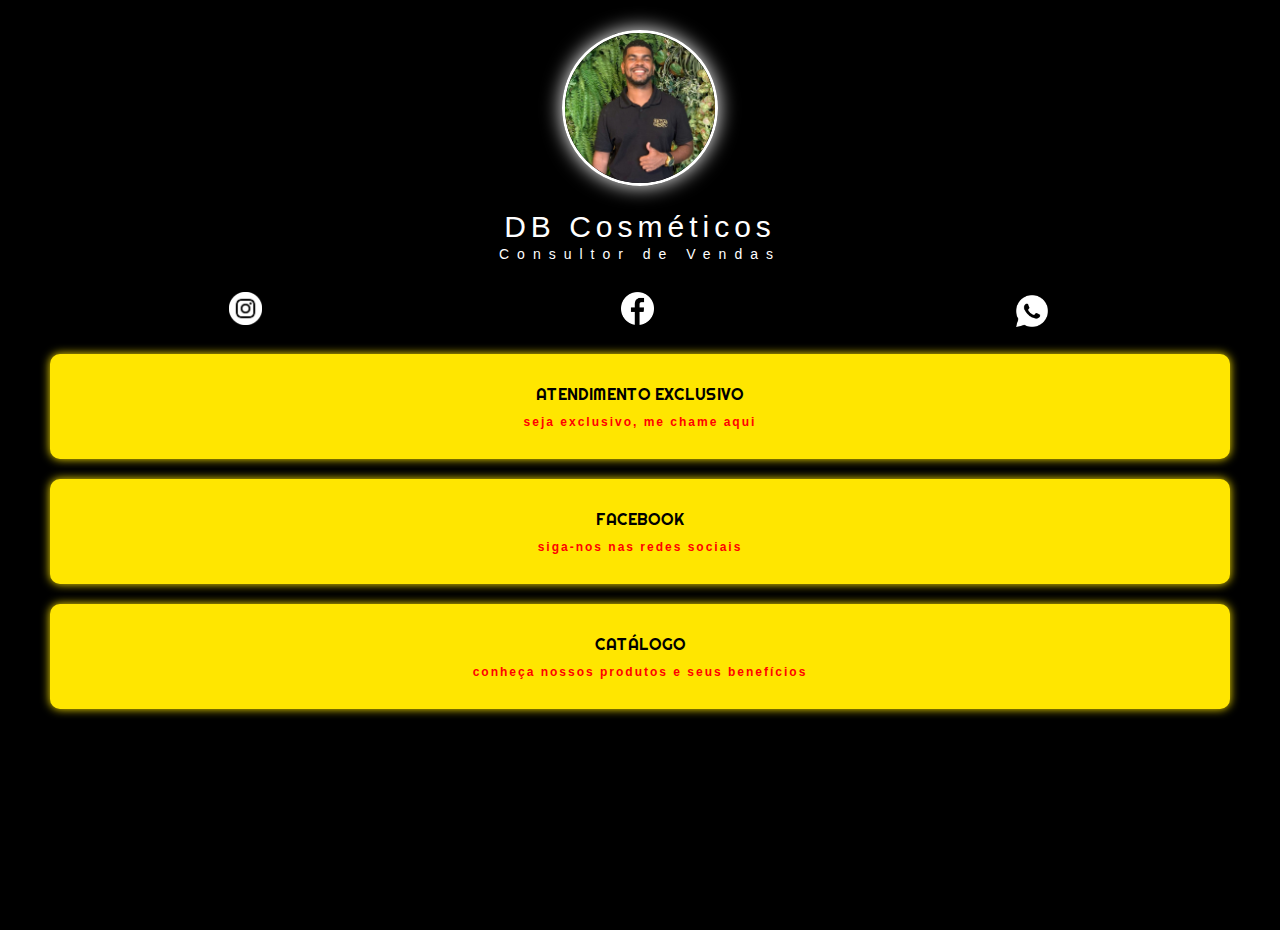
<file: index.html>
<!DOCTYPE html>
<html lang="pt">
<head>
    <meta charset="UTF-8">
    <meta http-equiv="X-UA-Compatible" content="IE=edge">
    <meta name="viewport" content="width=, initial-scale=1.0">
    <title>Linktree</title>

    <link href="https://fonts.googleapis.com/css2?family=Bangers&family=Boogaloo&family=Outfit:wght@300&family=Righteous&display=swap" rel="stylesheet">

    <link rel="icon" type="image/x-icon" href="img/logo png.png">
    <link rel="stylesheet" href="css/style.css">

</head>
<body>
    <div class="profile">
        <img src="img/2.jpg" alt="imagem db" class="avatar">

        <h1>DB Cosméticos</h1>
        <h2>Consultor de Vendas</h2>
    </div>

    <ul class="social">

        <li>
            <a href="https://www.instagram.com/cosmeticos.db/">
              <img src="img/insta.png" alt="insta">
            </a>
        </li>

        <li>
            <a href="https://www.facebook.com/bernardobispoconsultor">
              <img src="img/face.png" alt="facebook">
            </a>
        </li>
        <li>
            <a href="https://api.whatsapp.com/send?phone=5521990855289">
              <img src="img/whatsapp.png" alt="whatsapp" class="zap">
            </a>
        </li>

    </ul>

    <ul class="link-list">
        
        <li>
            <a href="https://api.whatsapp.com/send?phone=5521990855289">
                ATENDIMENTO EXCLUSIVO
                <span>seja exclusivo, me chame aqui</span>
            </a>
        </li>
        <li>    
            <a href="https://www.facebook.com/bernardobispoconsultor">
                FACEBOOK
                <span>siga-nos nas redes sociais</span>
            </a>
        </li> 
        <li>    
            <a href="pag_produtos.html">
                CATÁLOGO
                <span>conheça nossos produtos e seus benefícios</span>
            </a>
        </li> 
      
    </ul>


   
</body>
</html>
</file>
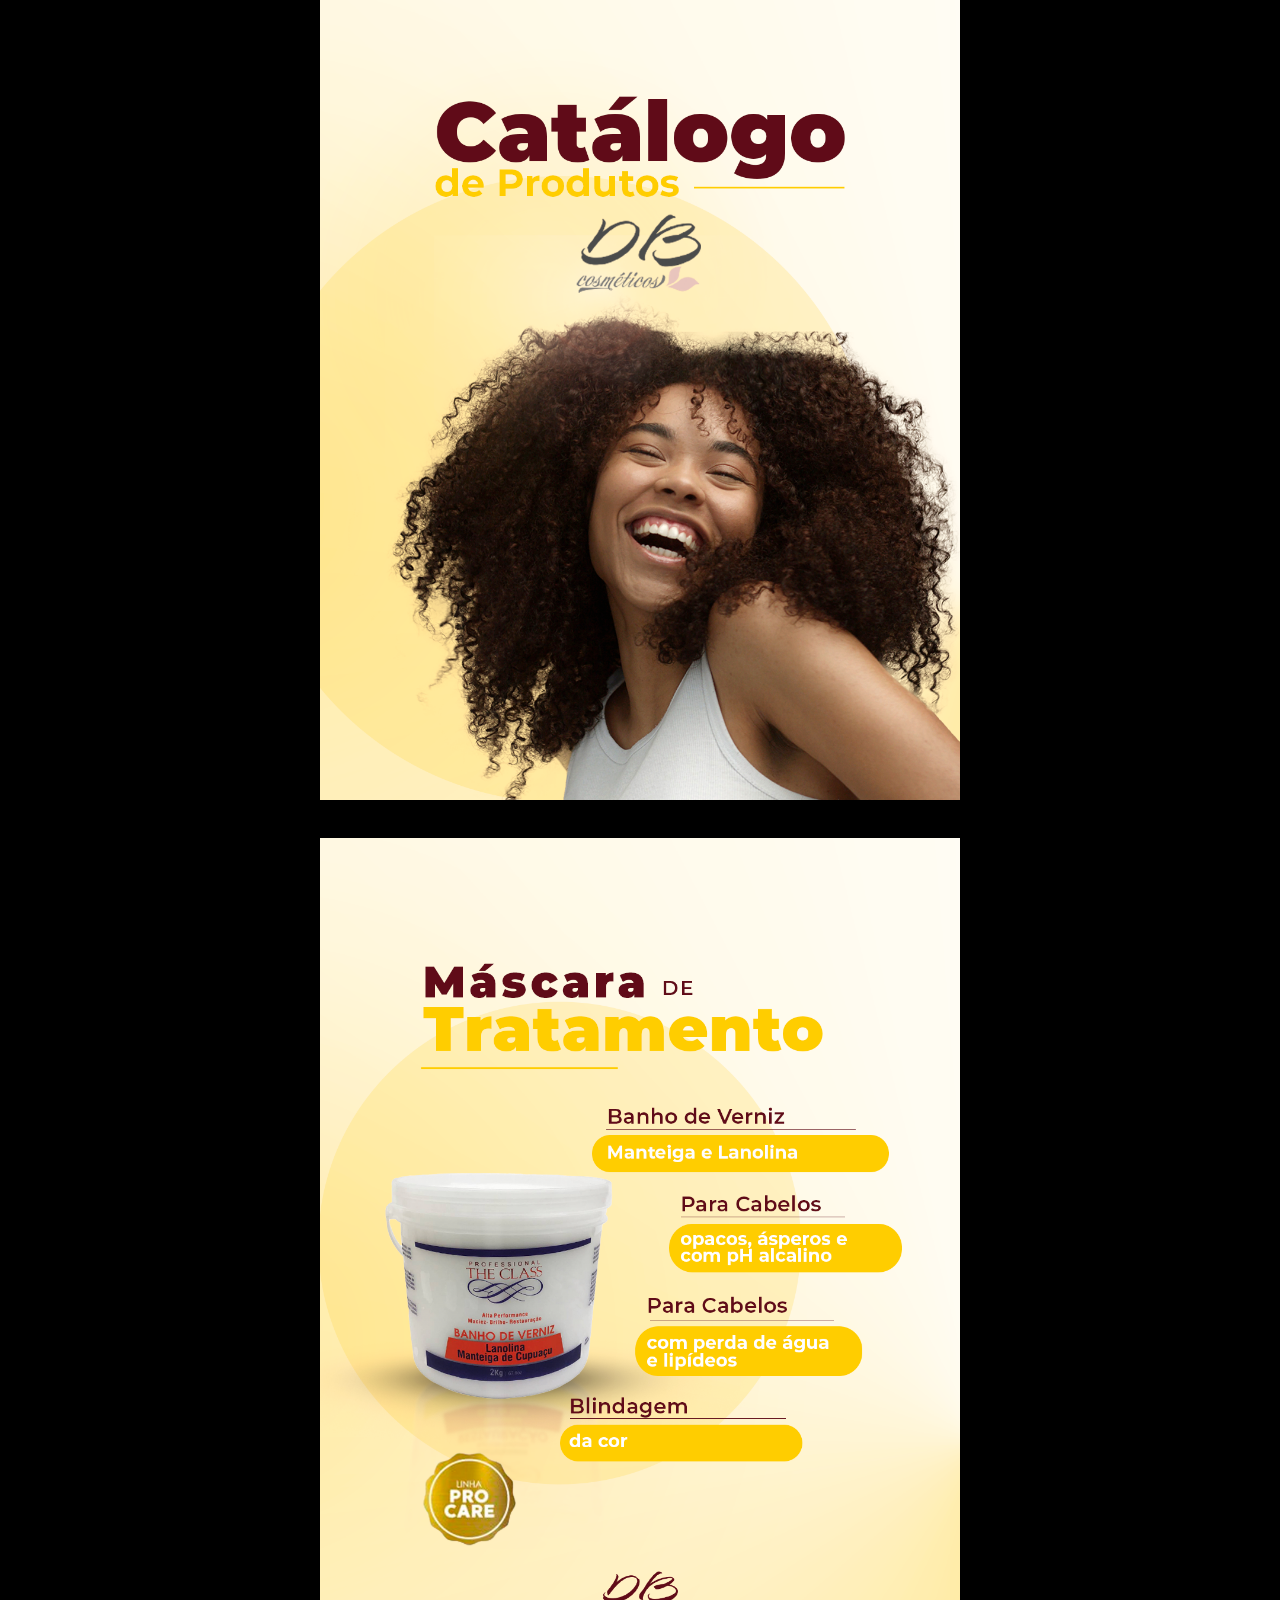
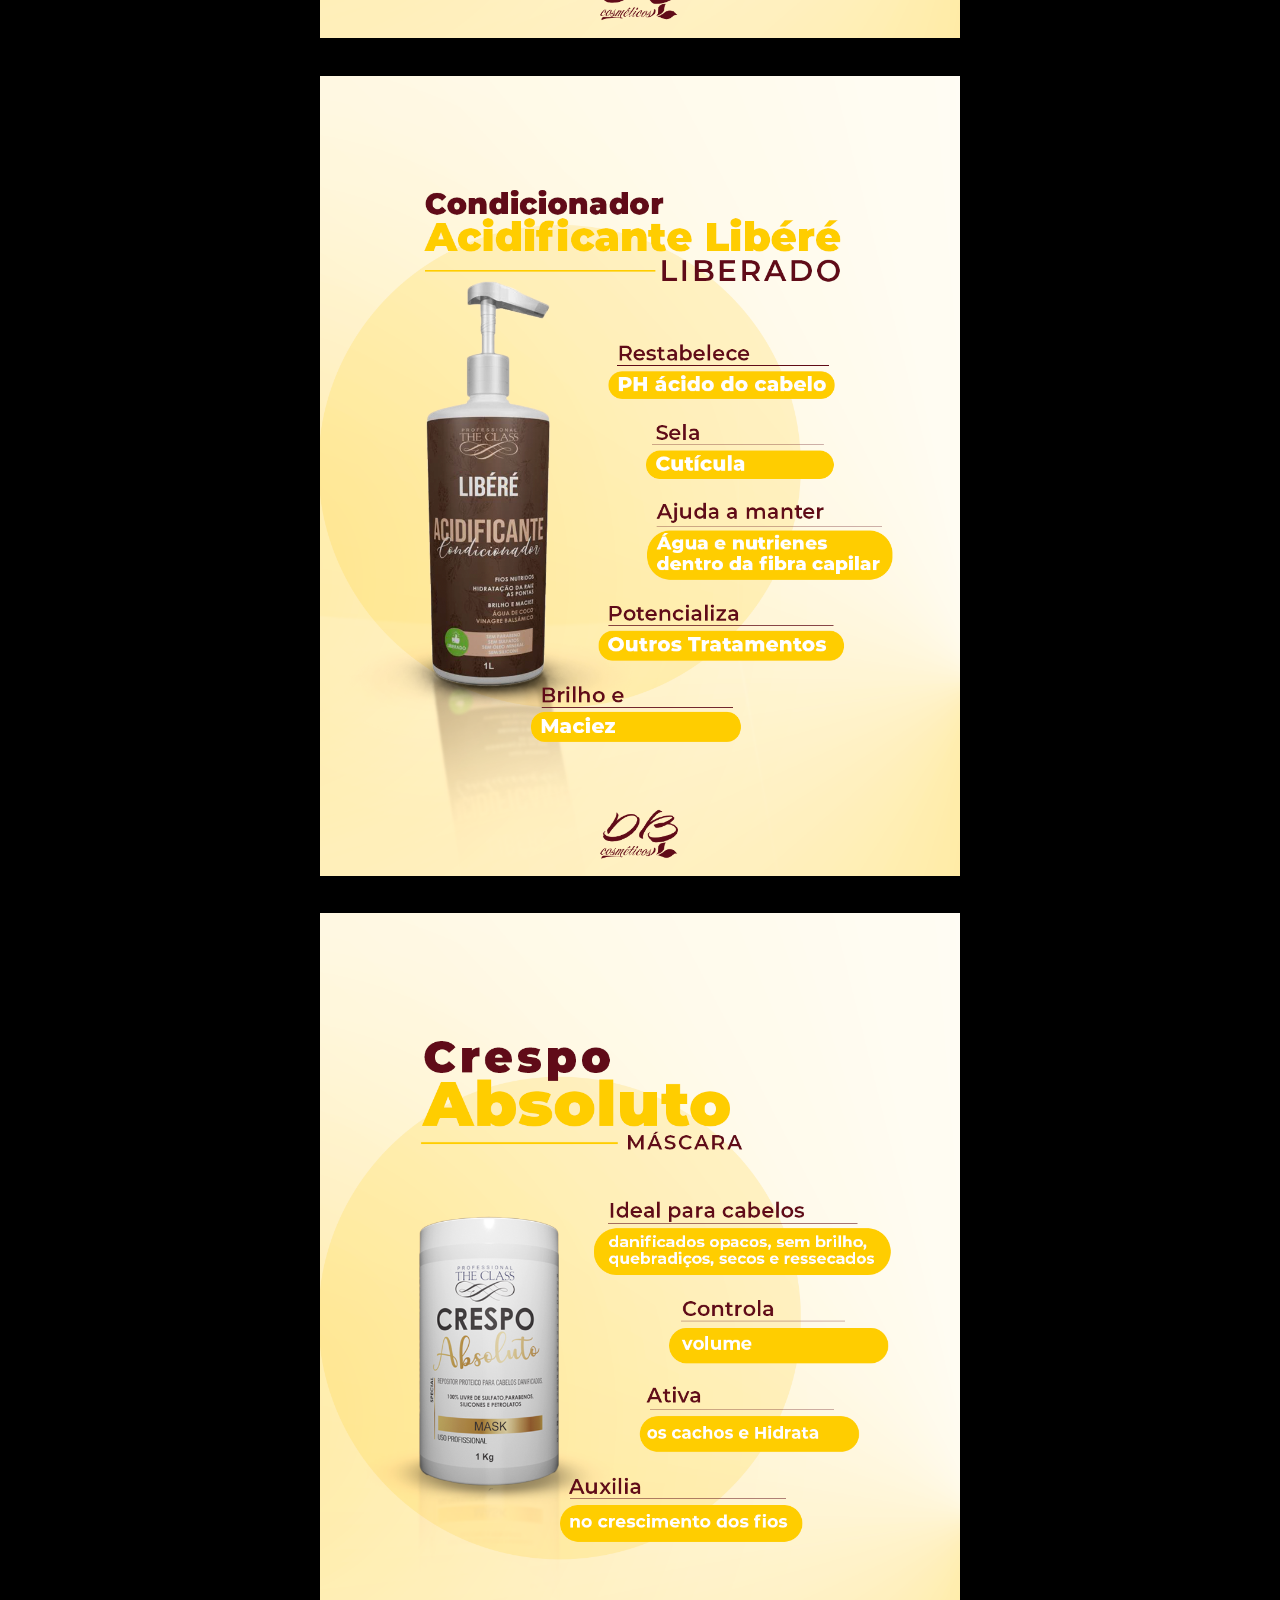
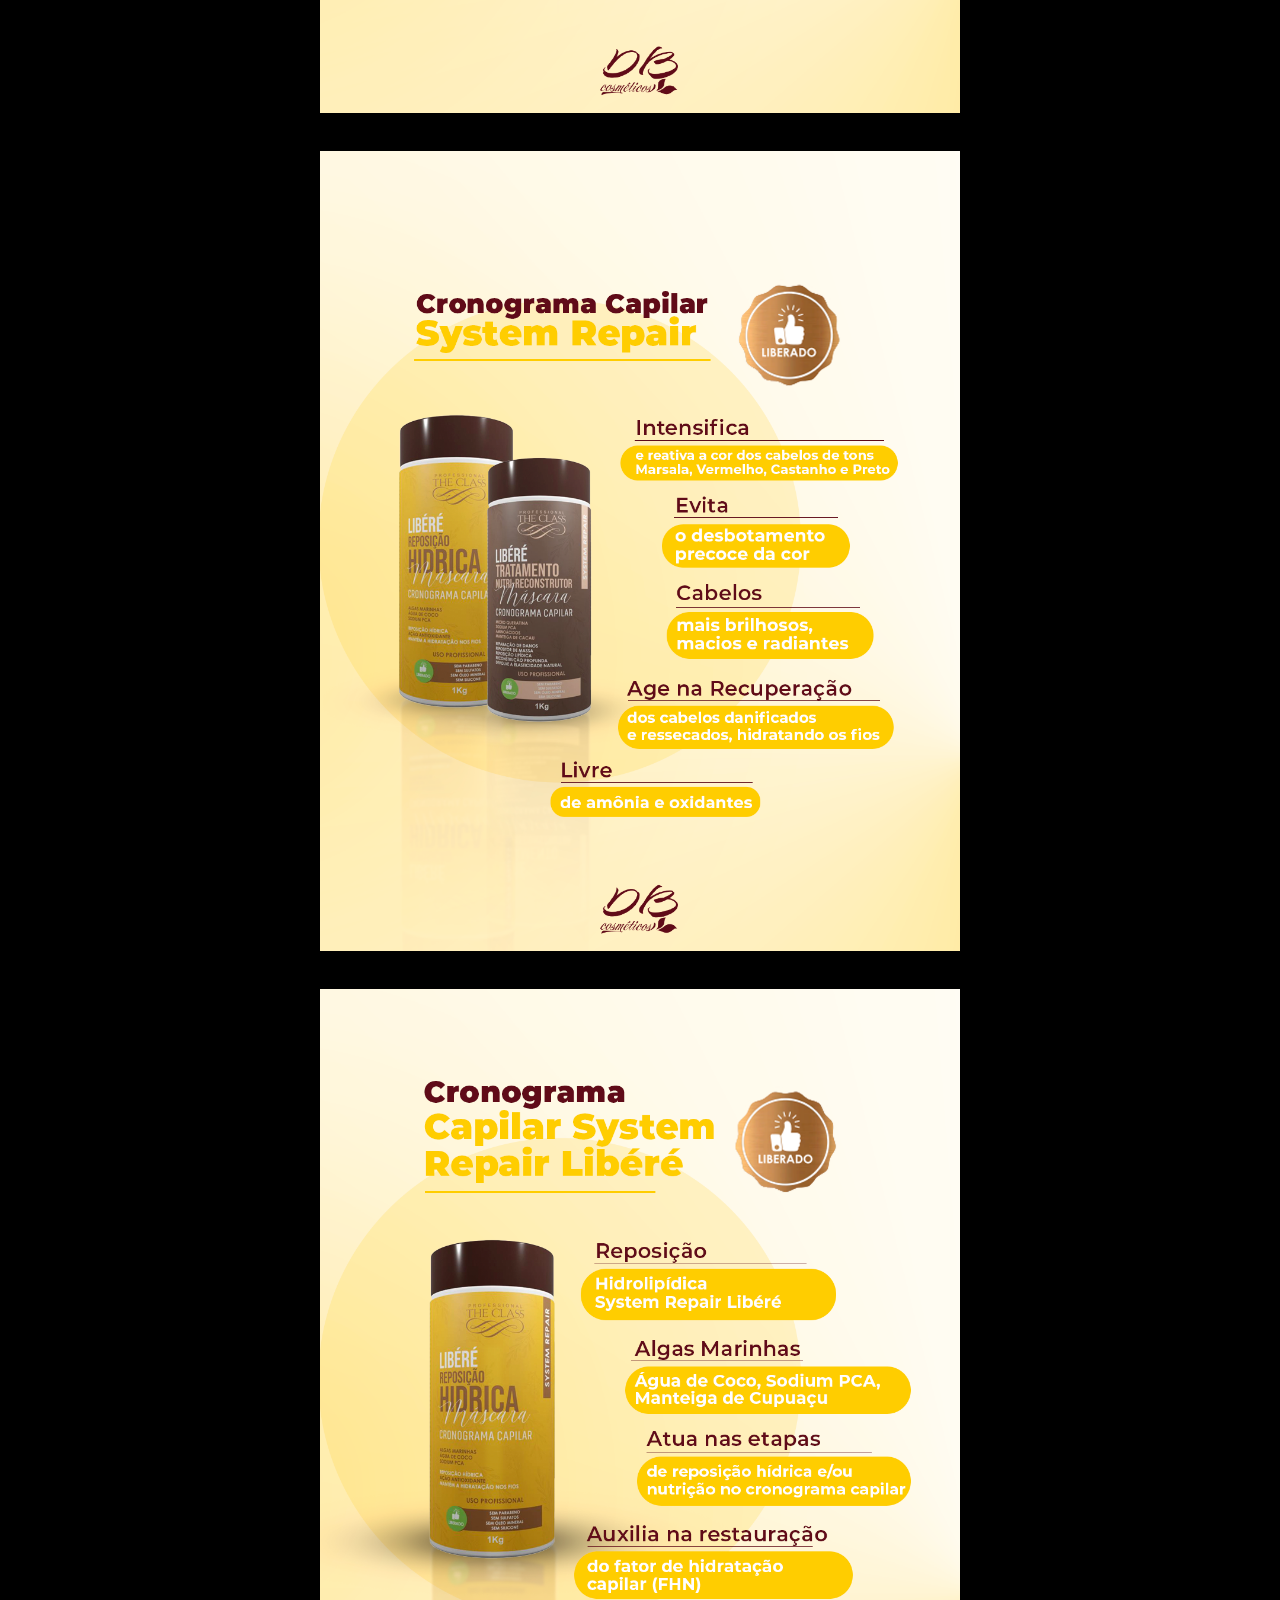
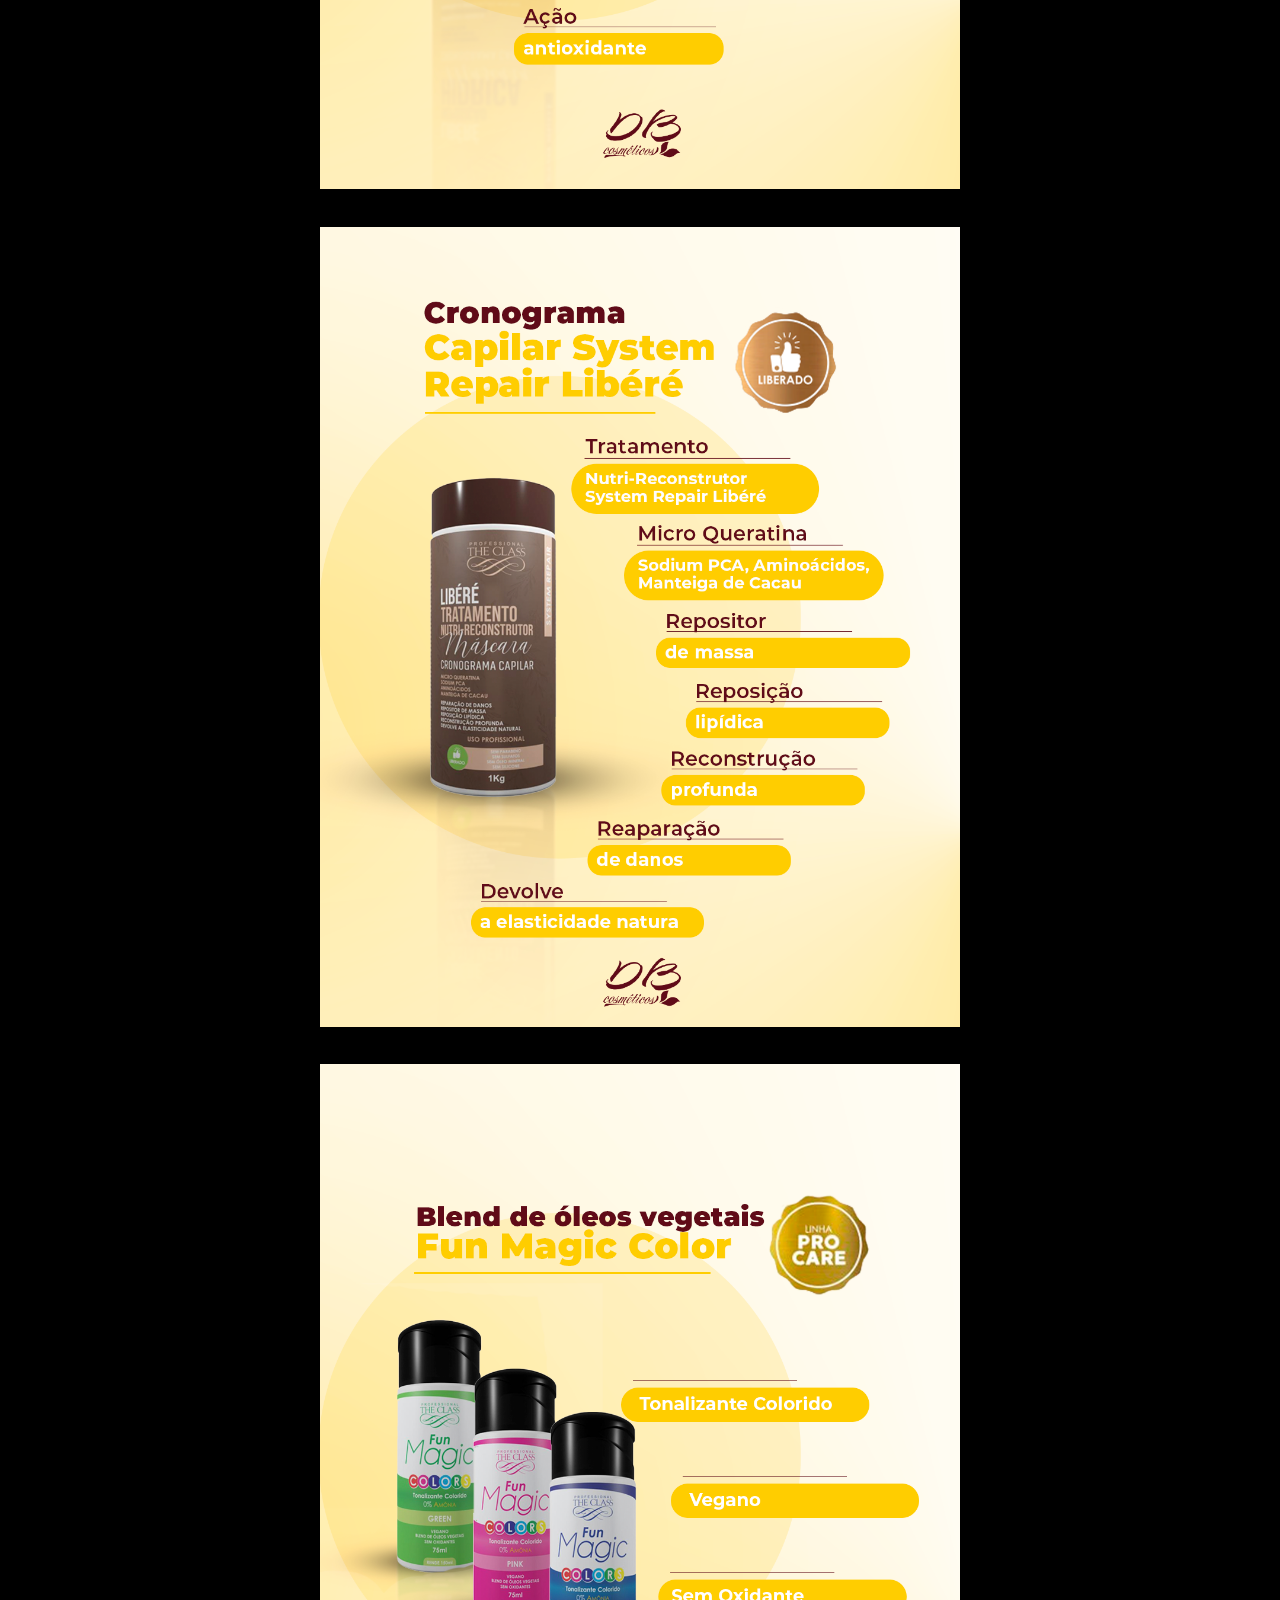
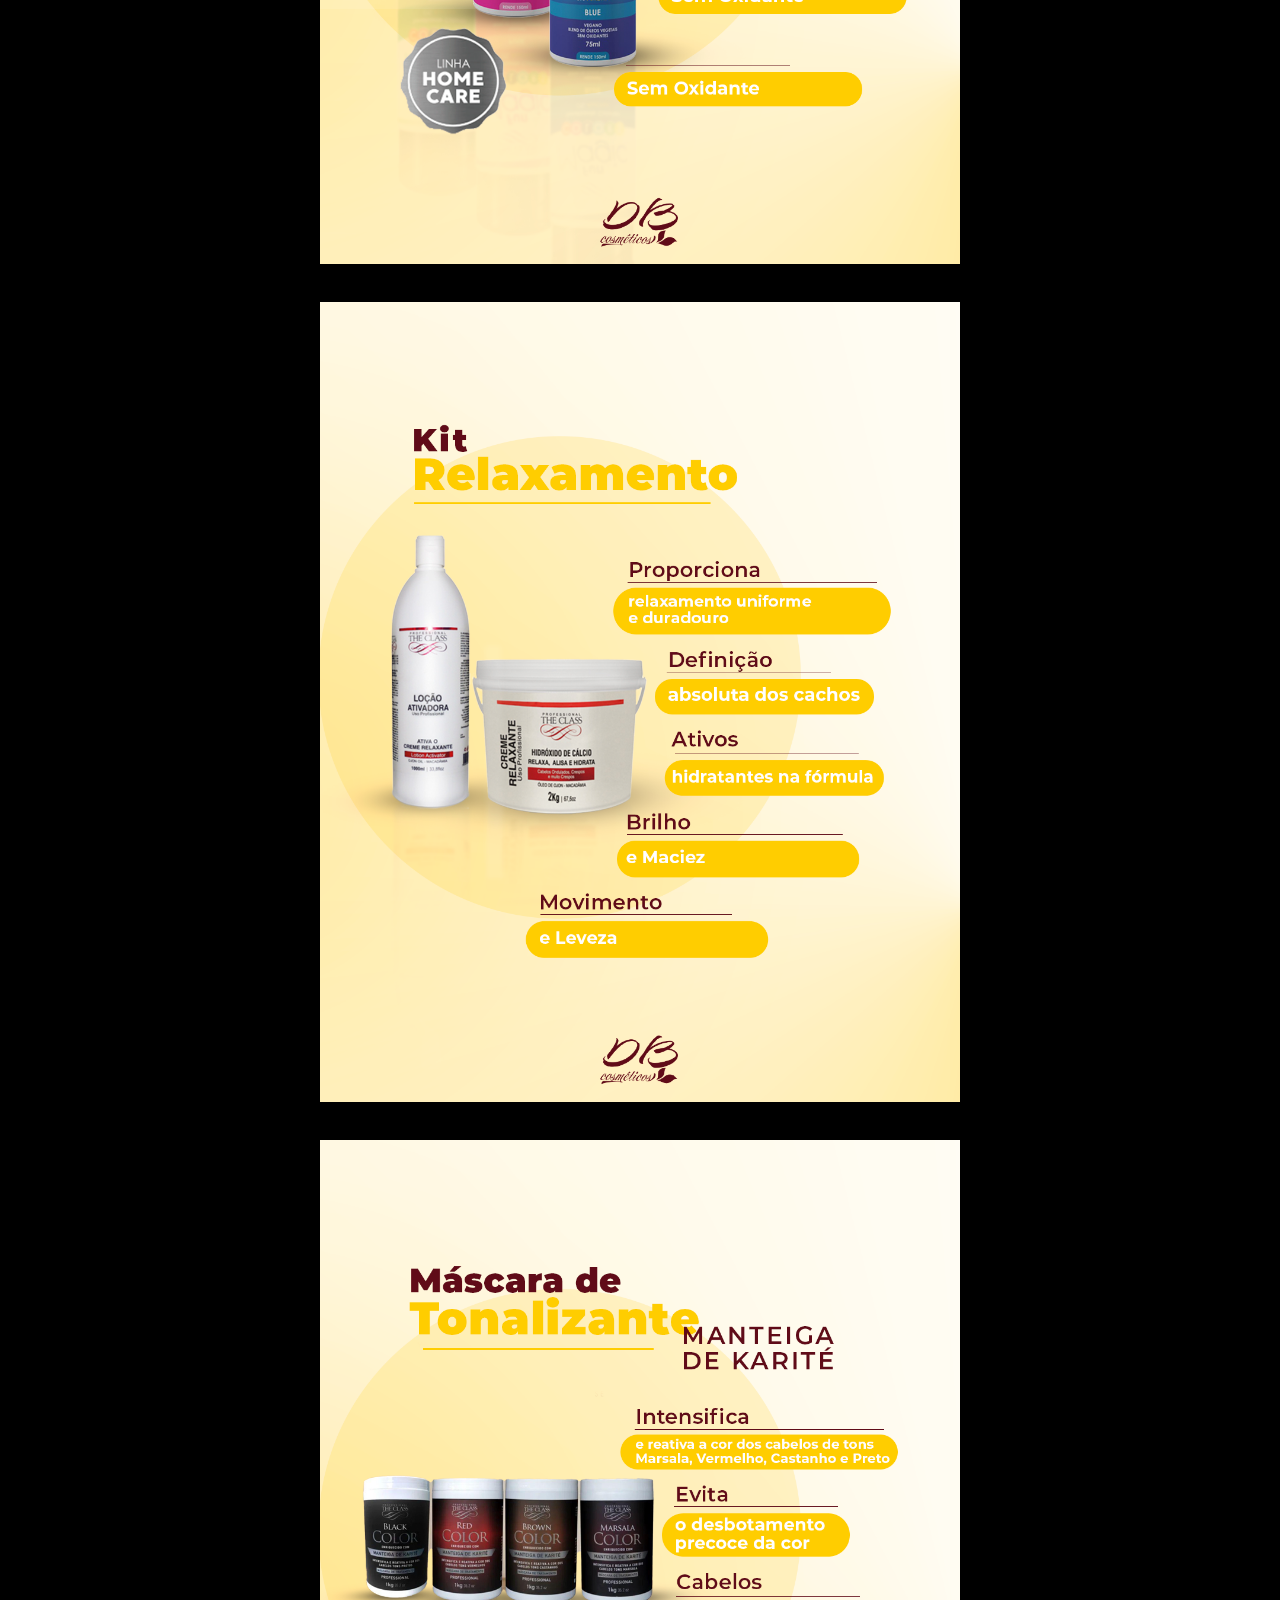
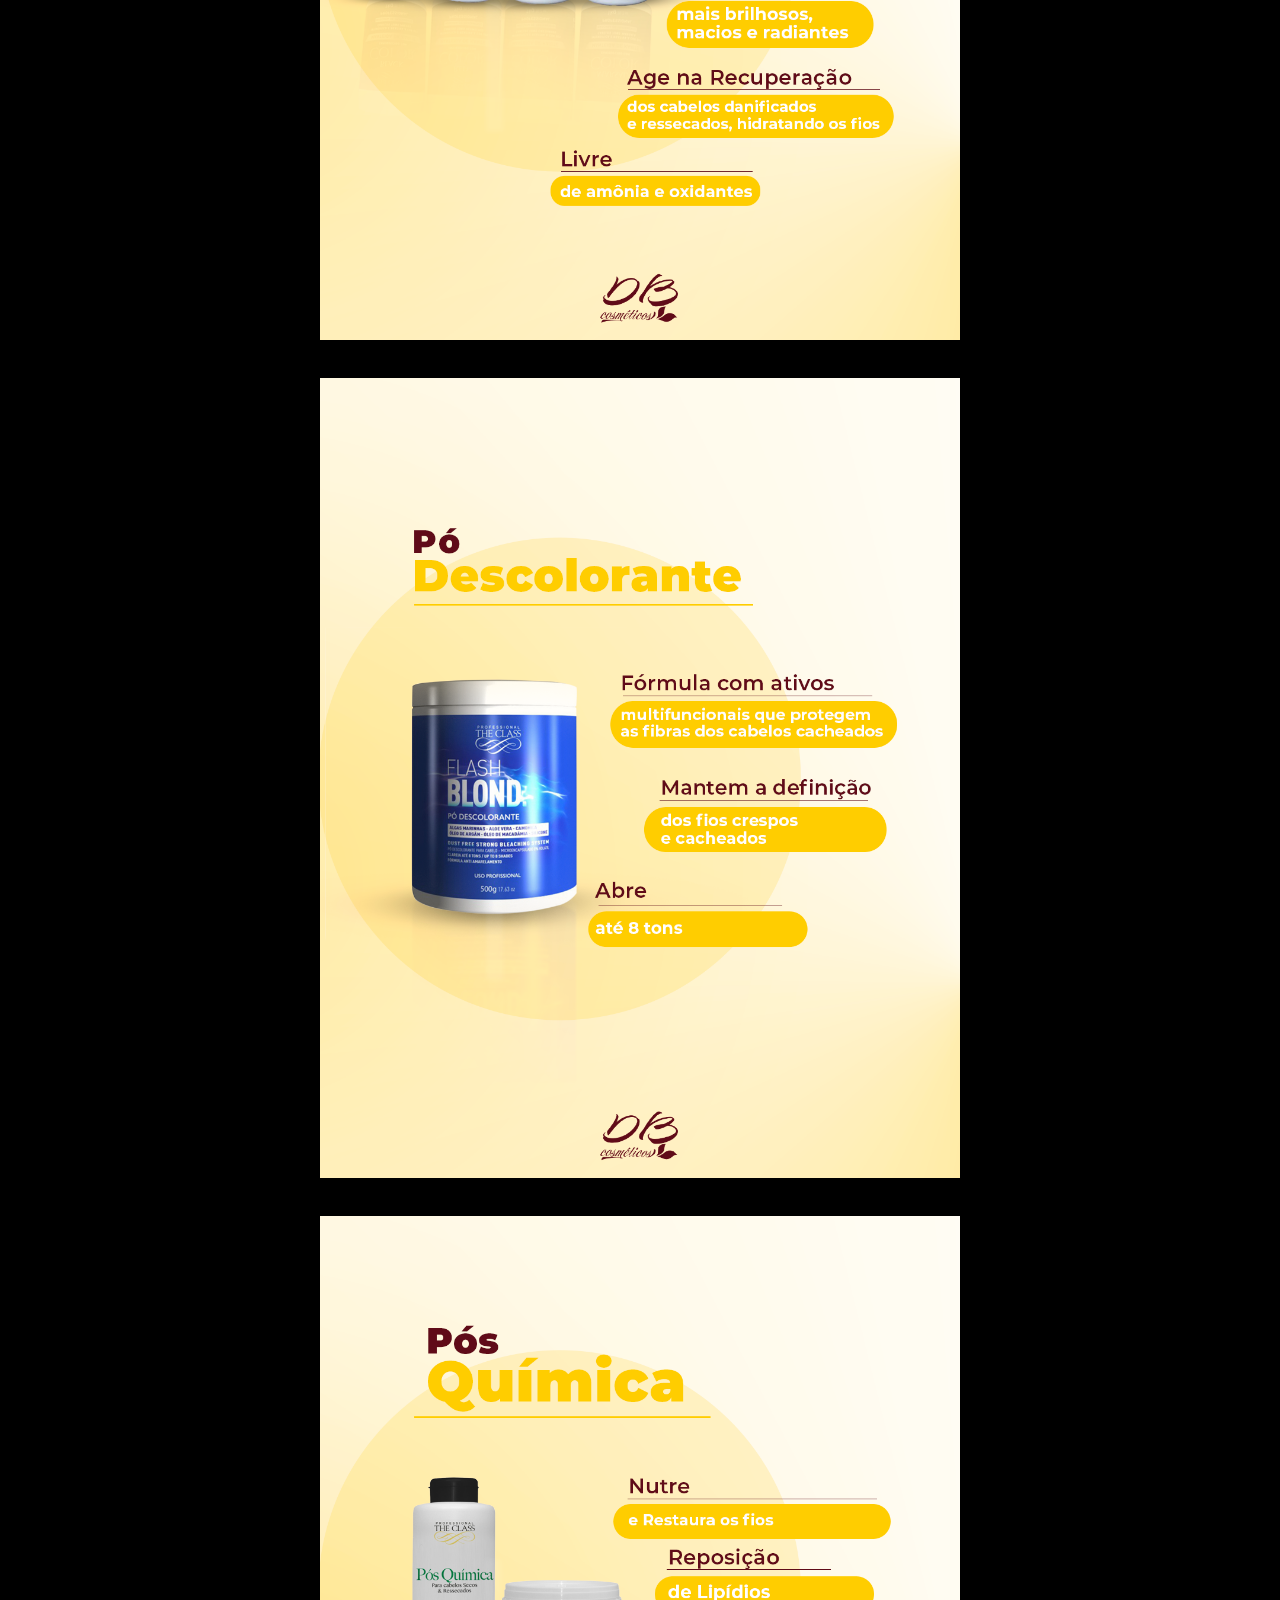
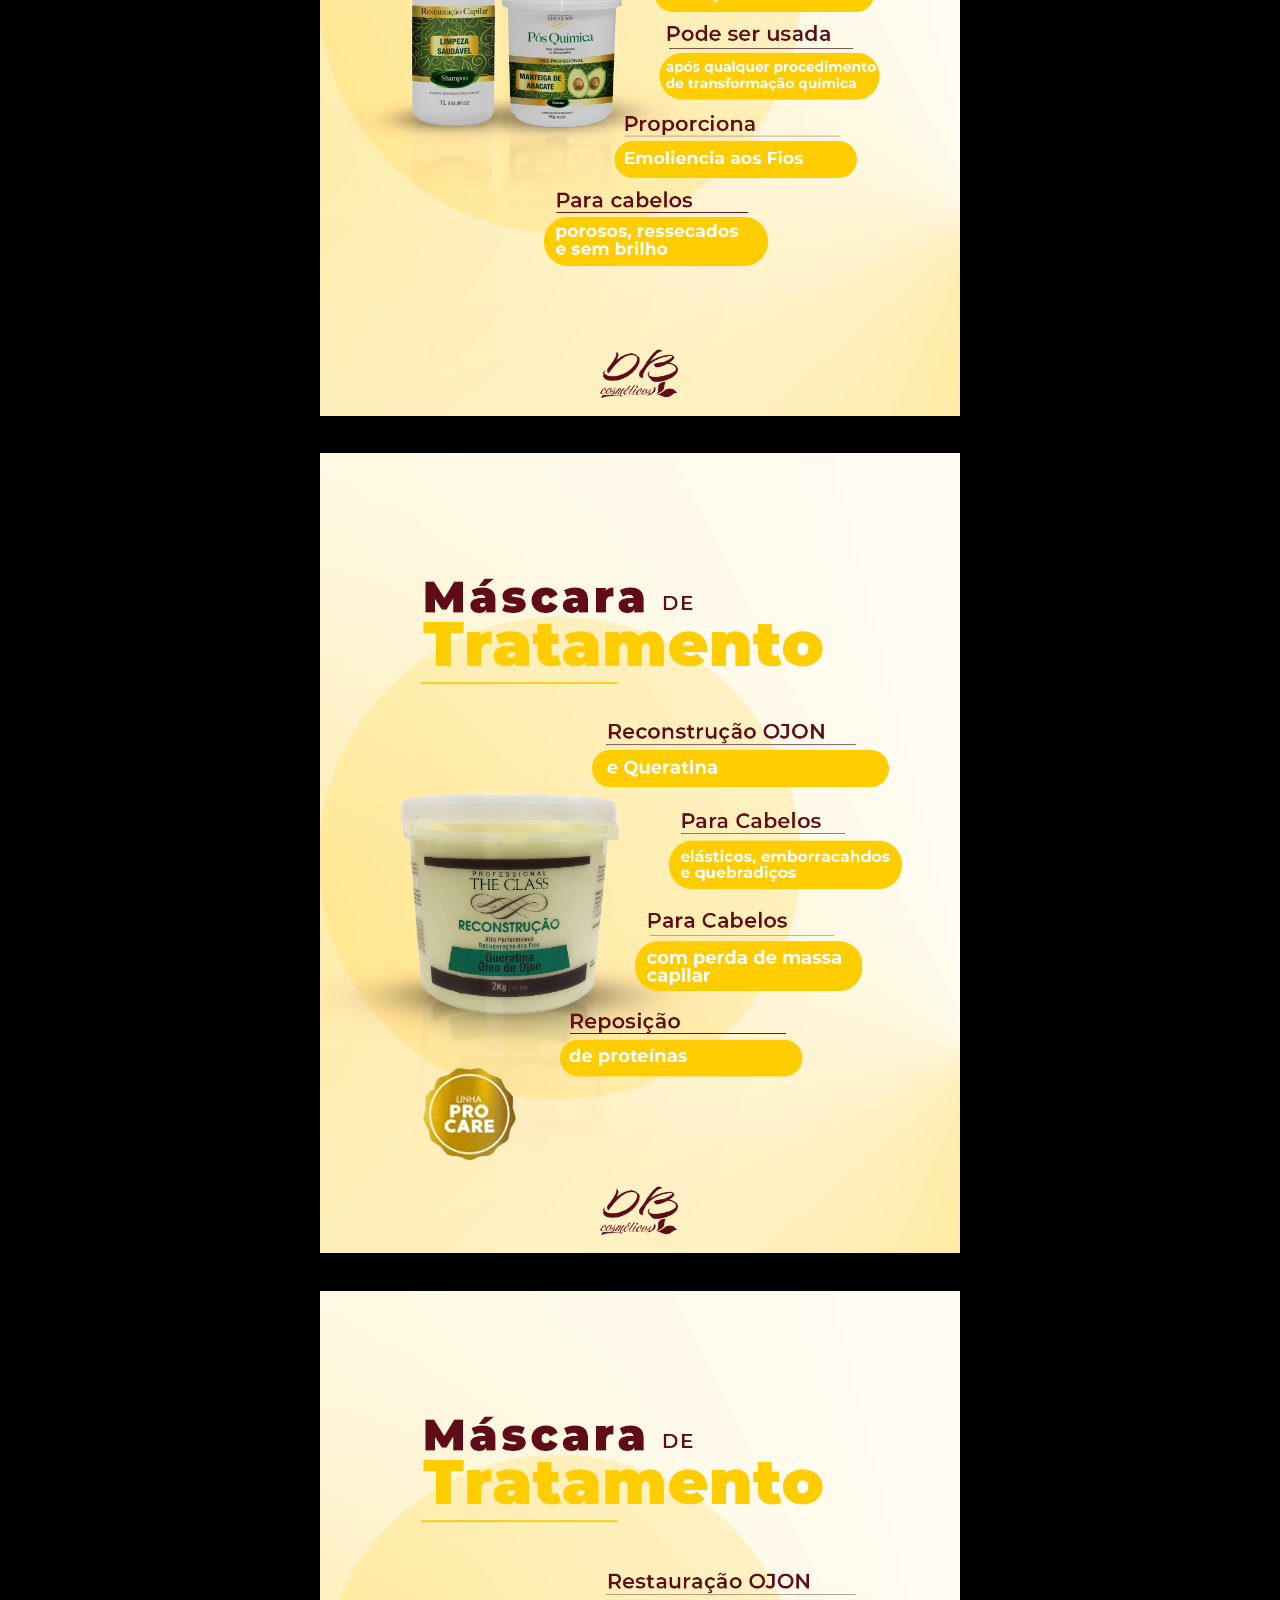
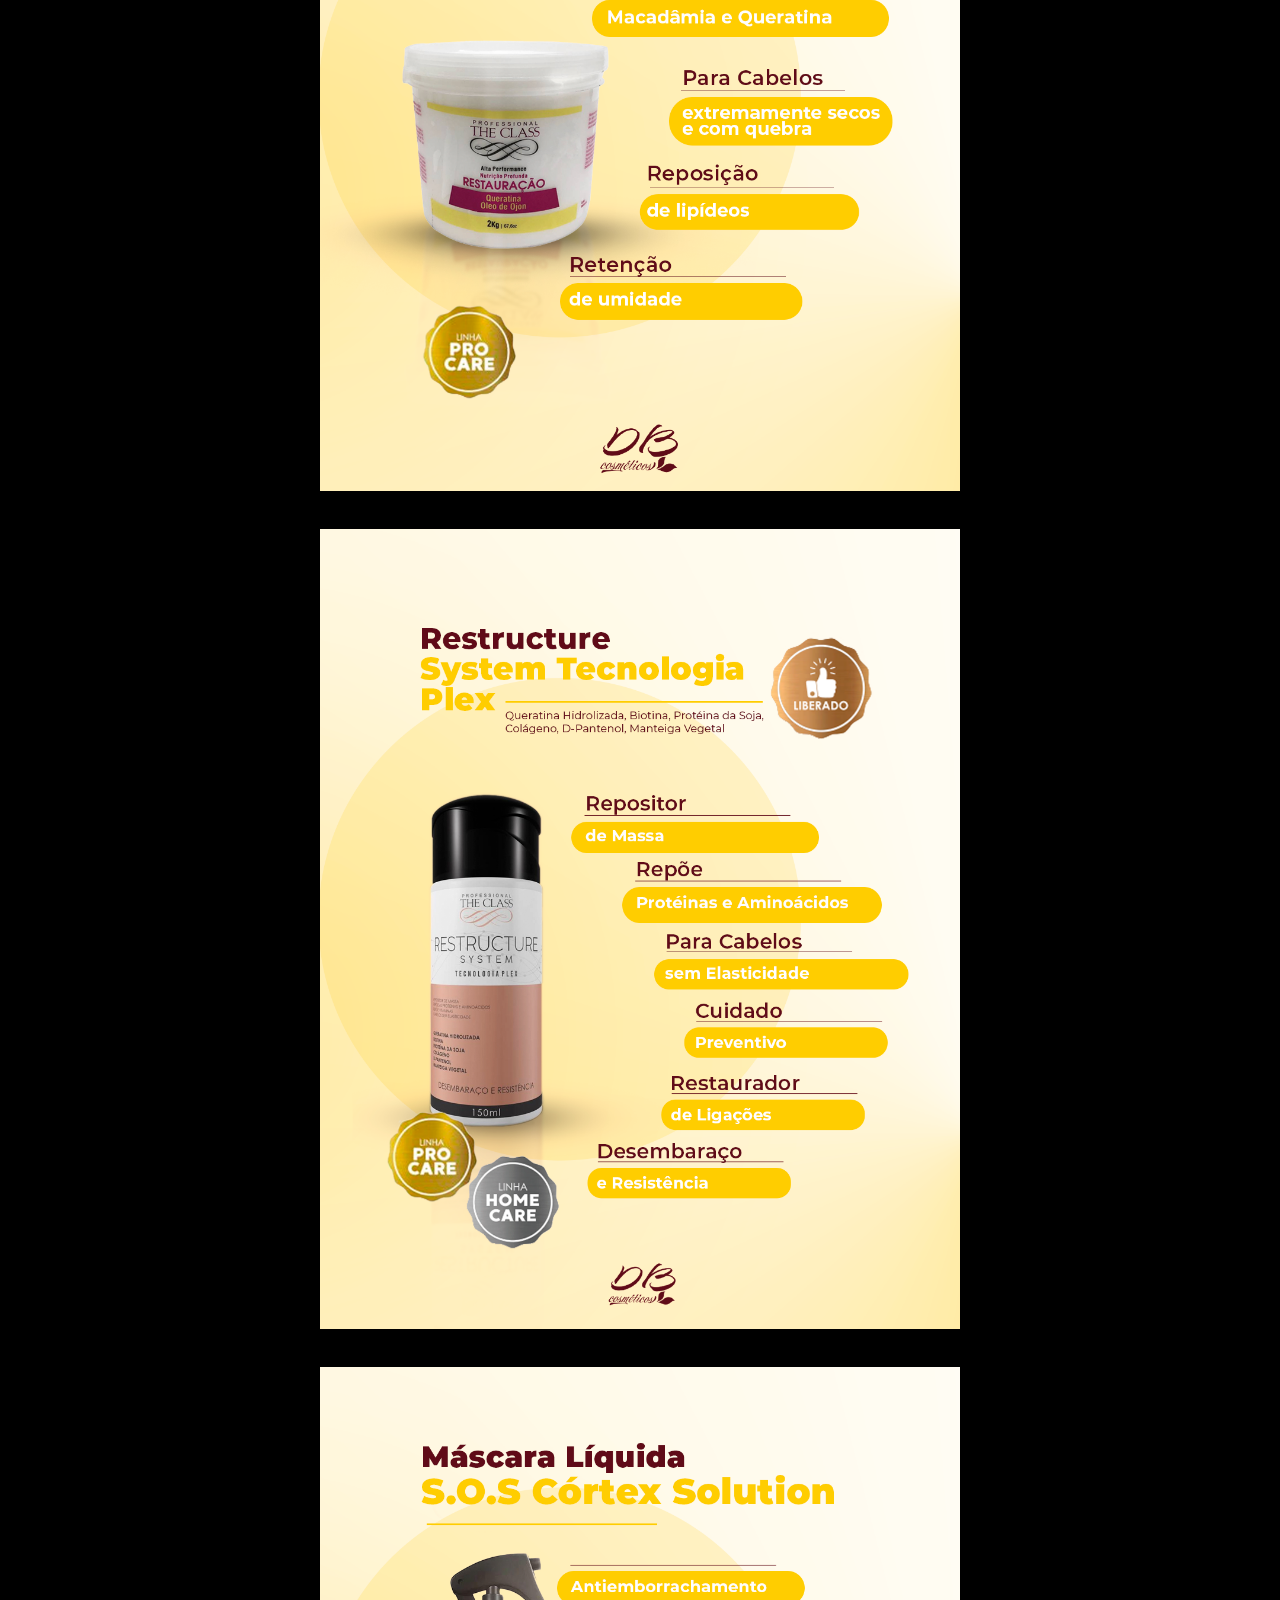
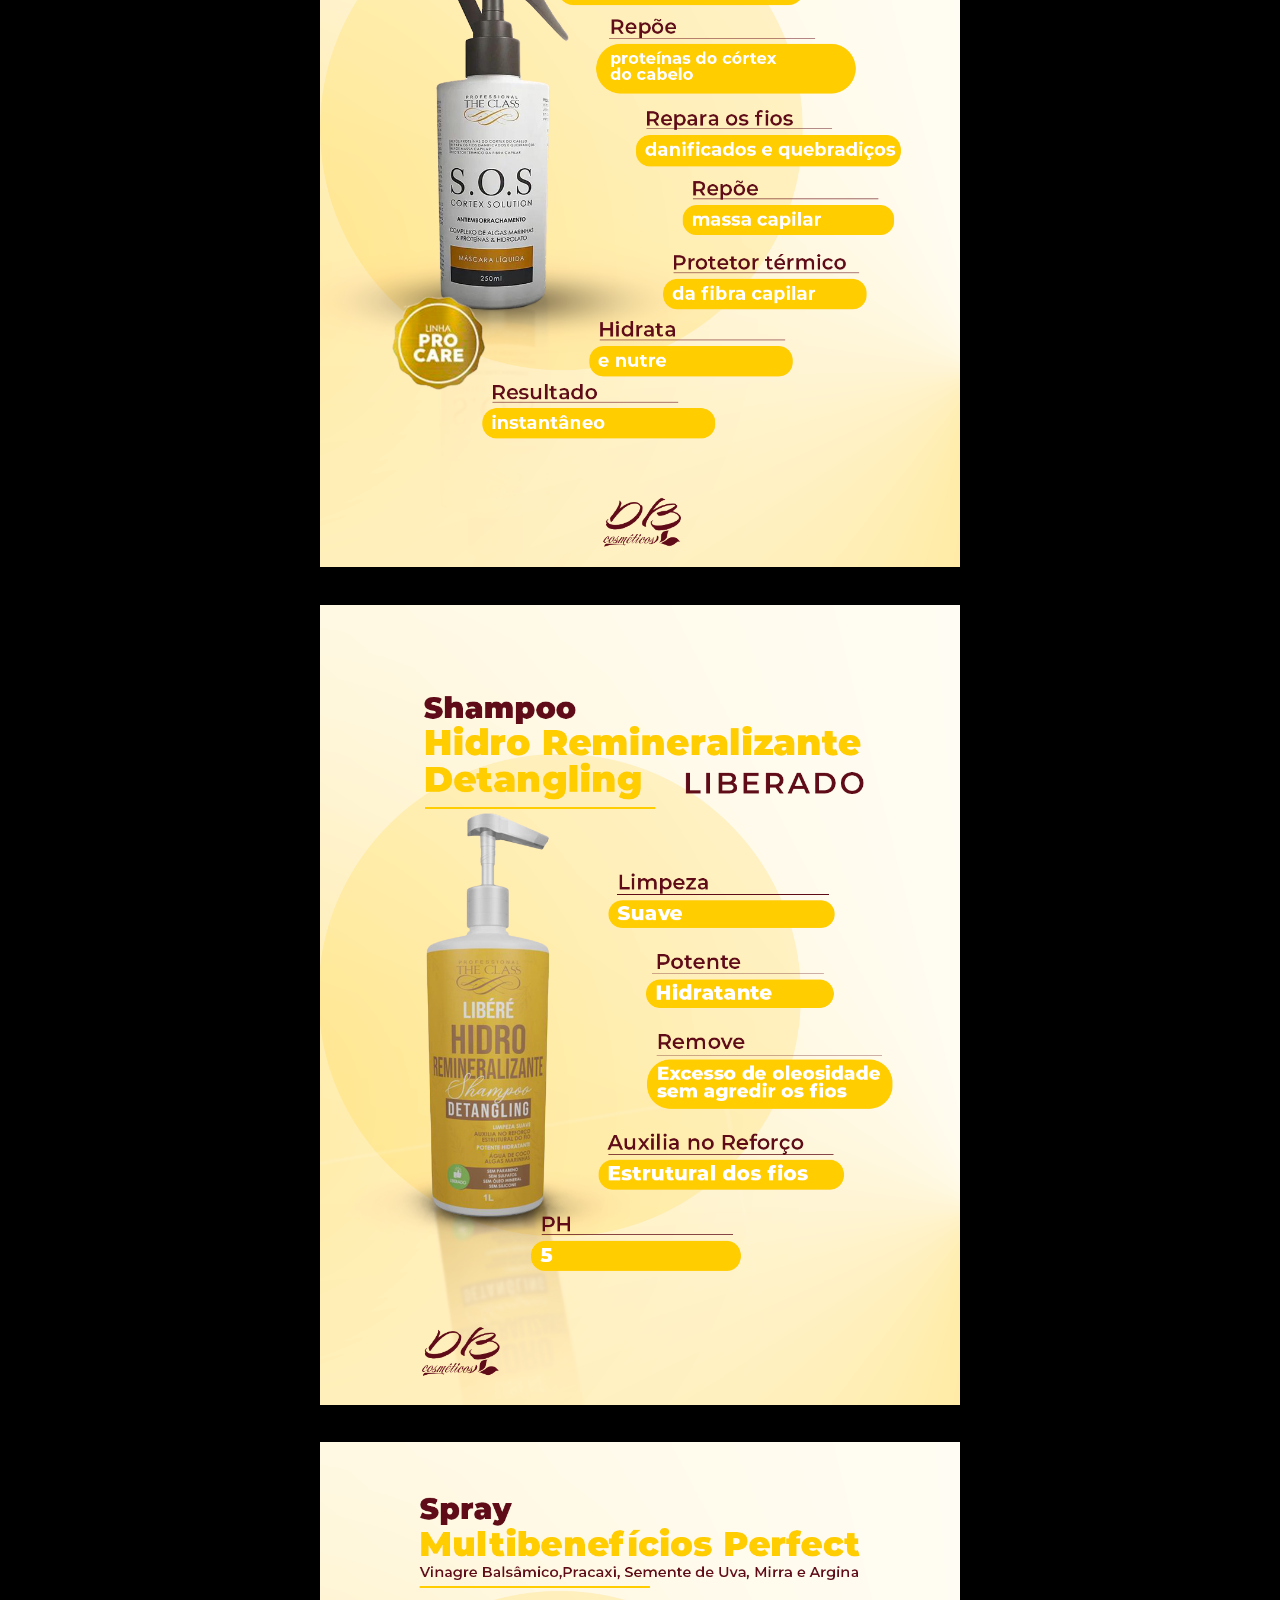
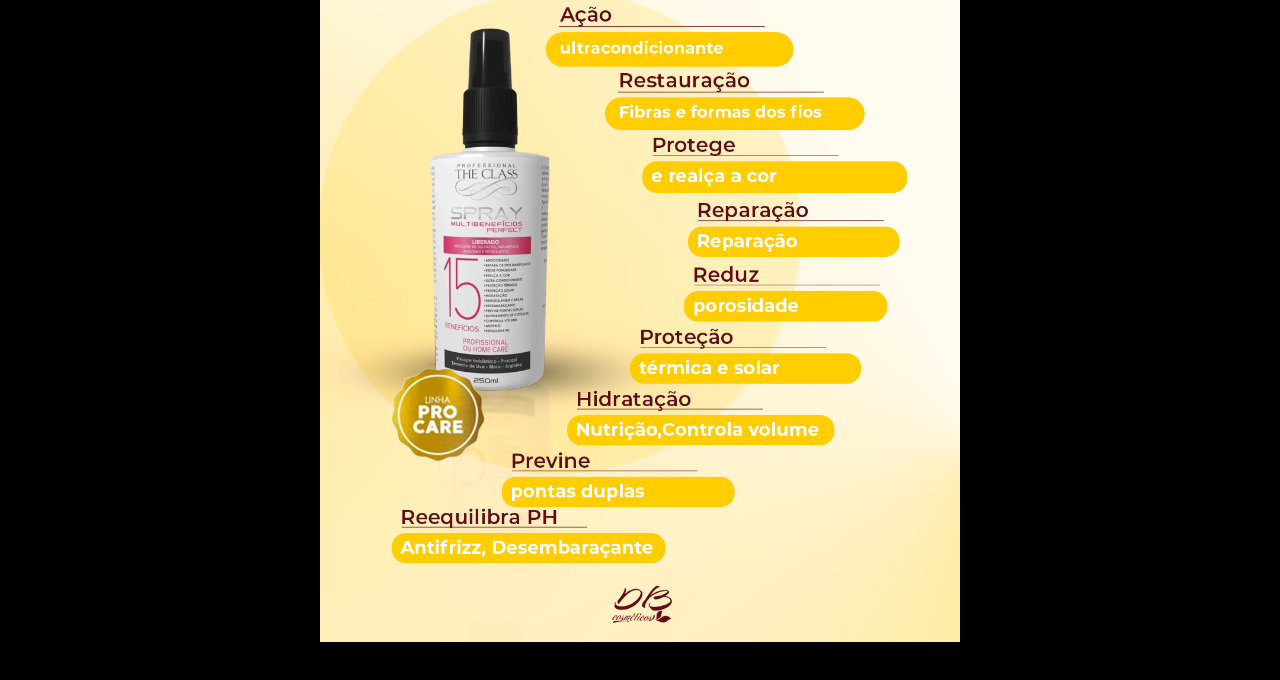
<file: pag_produtos.html>
<!DOCTYPE html>
<html lang="pt">
<head>
    <meta charset="UTF-8">
    <meta http-equiv="X-UA-Compatible" content="IE=edge">
    <meta name="viewport" content="width=device-width, initial-scale=1.0">
    <title>CATÁLOGO</title>
    <link href="https://fonts.googleapis.com/css2?family=Bangers&family=Boogaloo&family=Outfit:wght@300&family=Righteous&display=swap" rel="stylesheet">

    <link rel="icon" type="image/x-icon" href="img/logo png.png">
    <link rel="stylesheet" href="css/style.css">
</head>
<body>
    <div class="container">
        <img src="img/catálogo-de-produtos_capa.png" alt="catalogo">
        
        <img src="img/1banho-de-verniz.png" alt="">

        <img src="img/2condicionador-acidificante.png" alt="">

        <img src="img/3crespo-absoluto.png" alt="">

        <img src="img/4Cronograma-Capilar-System-Repair-Libéré.png" alt="">

        <img src="img/5Cronograma-Capilar-System-Repair-Libéré_amarelo.png" alt="">

        <img src="img/6Cronograma-Capilar-System-Repair-Libéré_marrom.png" alt="">

        <img src="img/7fun-Magic-color.png" alt="">

        <img src="img/8kit_relaxamento.png" alt="">

        <img src="img/9mascara-de-tratamento-manteiga-de-karité.png" alt="">

        <img src="img/10po-descolorante.png" alt="">

        <img src="img/11pós_quimica.png" alt="">

        <img src="img/12reconstrução-OJON.png" alt="">

        <img src="img/13restauração-OJON.png" alt="">

        <img src="img/14Restructure-System-Tecnologia-Plex.png" alt="">

        <img src="img/15s.o.s.png" alt="">

        <img src="img/16shampoo-hidro.png" alt="">

        <img src="img/17spray-multibeneficios.png" alt="">

    </div>
</body>
</html>
</file>
<file: css/style.css>
* {
    margin: 0;
    padding: 0;
}

html, body {
    height: 100%;
}

body {
    color: white;
    background: rgb(0, 0, 0);
    font-family: 'Outfit', sans-serif;
}

.avatar {
    width: 150px;
    border-radius: 100px;
    border: 3px solid white;
    box-shadow: 0 0 20px white;
    margin-bottom: 20px;
}

h1 {
    font-size: 30px;
    letter-spacing: 5px;
    font-family: 'Poppins', sans-serif; 
    font-weight: 400;
    margin-bottom: 2px;

}

h2 {
    font-family: sans-serif;
    font-size: 14px;
    letter-spacing: 8px;
    margin-top: 2px;
    font-weight: lighter;
}

.profile {
    text-align: center;
    margin-top: 30px;
}

.social {
    list-style: none;
    justify-content: space-around;
    display: flex;
    margin: 30px 50px 0 ;
}

.social img {
    width: 33px;
}

.social .zap {
    width: 38px;
}

.link-list {
    list-style: none;
    margin: 20px 50px 50px;
    
}

.link-list li {
    margin: 20px 0;
}

.link-list li a {
    font-size: 16px;
    font-family: 'Righteous', cursive;
    background-color: rgb(255, 230, 0);
    padding: 30px 30px;
    border-radius: 10px;
    box-shadow: 0 0 10px rgb(255, 230, 0);
    display: block;
    text-decoration: none;
    text-align: center;
    color: rgb(0, 0, 0);;
}

.link-list li a span {
    color: rgb(255, 0, 0);
    display: block;
    font-family: sans-serif;
    font-weight: bold;
    letter-spacing: 2px;
    font-size: 12px;
    margin-top: 10px;
}

.container {
  display: flex;
  flex-direction: column;
  justify-content: center;
  width: 50%;
  margin: auto;
}

.container img {
    margin-bottom: 1cm;
  }
</file>
